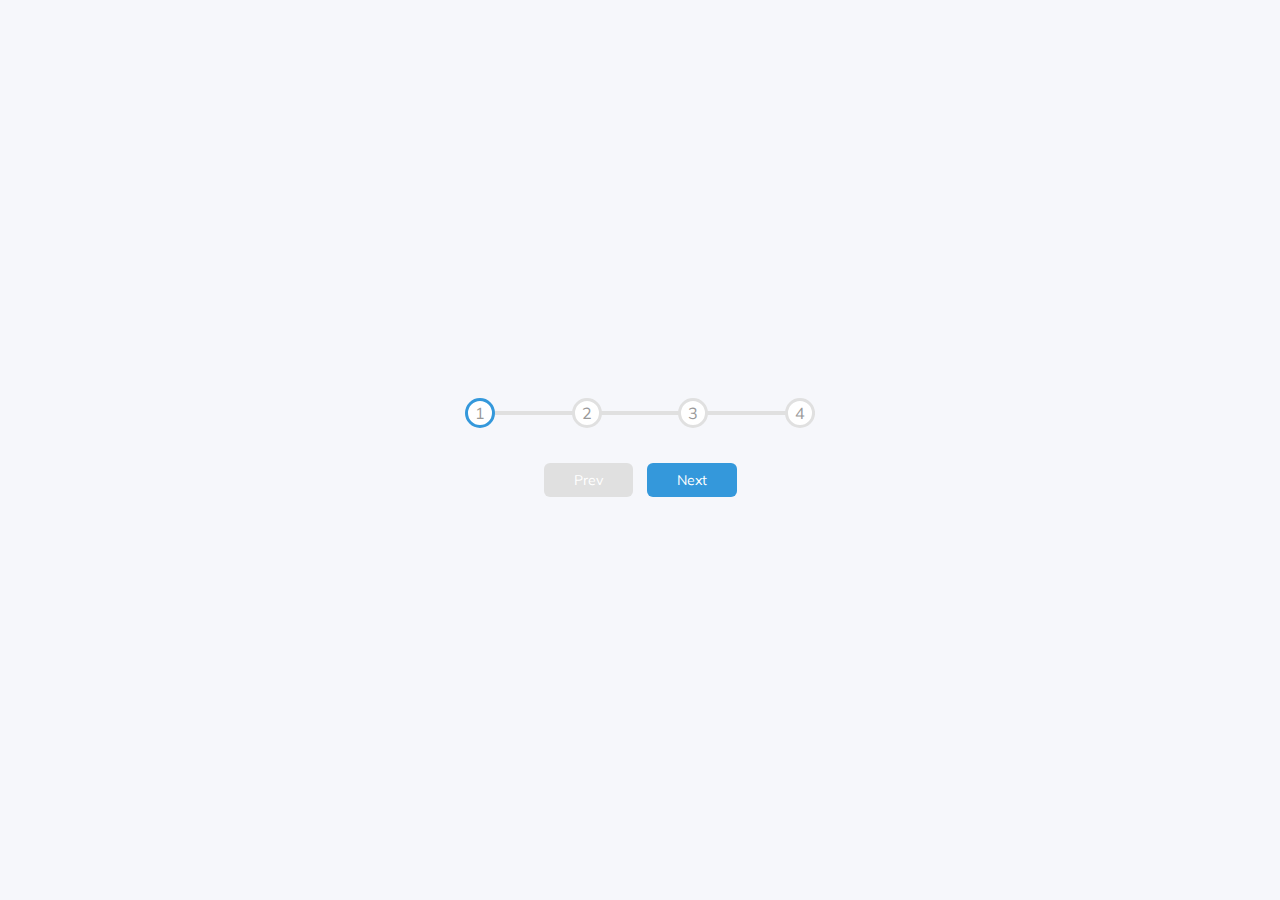
<file: day-02/index.html>
<!DOCTYPE html>
<html lang="en">
<head>
    <meta charset="UTF-8">
    <meta name="viewport" content="width=device-width, initial-scale=1.0">
    <link rel="stylesheet" href="https://cdnjs.cloudflare.com/ajax/libs/font-awesome/5.15.1/css/all.min.css" integrity="sha512-+4zCK9k+qNFUR5X+cKL9EIR+ZOhtIloNl9GIKS57V1MyNsYpYcUrUeQc9vNfzsWfV28IaLL3i96P9sdNyeRssA==" crossorigin="anonymous" />
    <link rel="stylesheet" href="style.css">
    <title>Day 02 - Progress Steps</title>
</head>
<body>
    <div class="container">
        <div class="progress-container">
            <div class="progress" id="progress"></div>
            <div class="circle active">1</div>
            <div class="circle">2</div>
            <div class="circle">3</div>
            <div class="circle">4</div>
        </div>

        <button class="btn" id="prev" disabled>Prev</button>
        <button class="btn" id="next">Next</button>
    </div>

    <script src="script.js"></script>
</body>
</html>
</file>
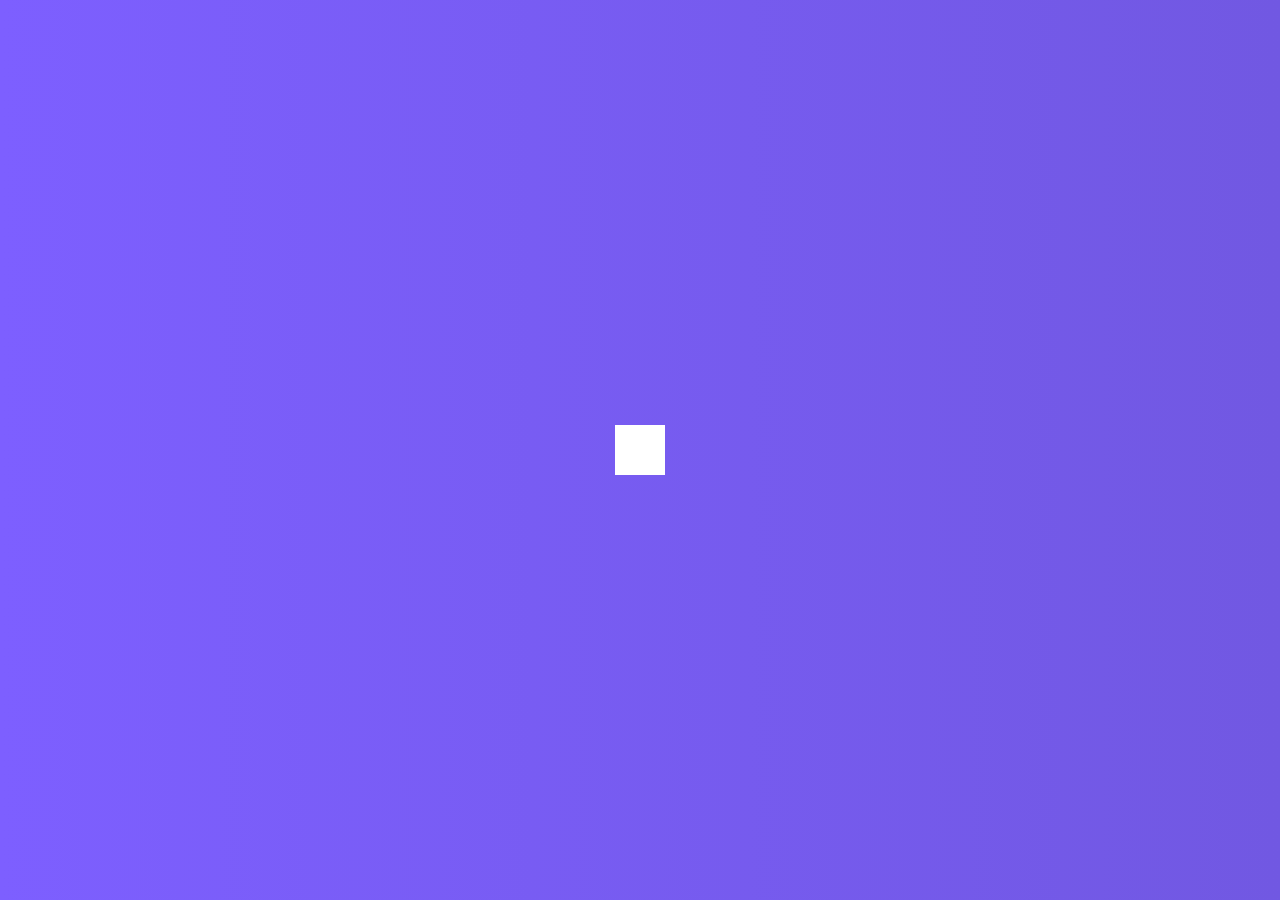
<file: day-04/index.html>
<!DOCTYPE html>
<html lang="en">
  <head>
    <meta charset="UTF-8" />
    <meta name="viewport" content="width=device-width, initial-scale=1.0" />
    <link
      rel="stylesheet"
      href="https://cdnjs.cloudflare.com/ajax/libs/font-awesome/5.15.1/css/all.min.css"
      integrity="sha512-+4zCK9k+qNFUR5X+cKL9EIR+ZOhtIloNl9GIKS57V1MyNsYpYcUrUeQc9vNfzsWfV28IaLL3i96P9sdNyeRssA=="
      crossorigin="anonymous"
    />
    <link rel="stylesheet" href="style.css" />
    <title>Day 04 - Hidden Search</title>
  </head>
  <body>
    <div class="search">
      <input type="text" class="input" placeholder="Search..." />
      <button class="btn">
        <i class="fas fa-search"></i>
      </button>
    </div>

    <script src="script.js"></script>
  </body>
</html>
</file>
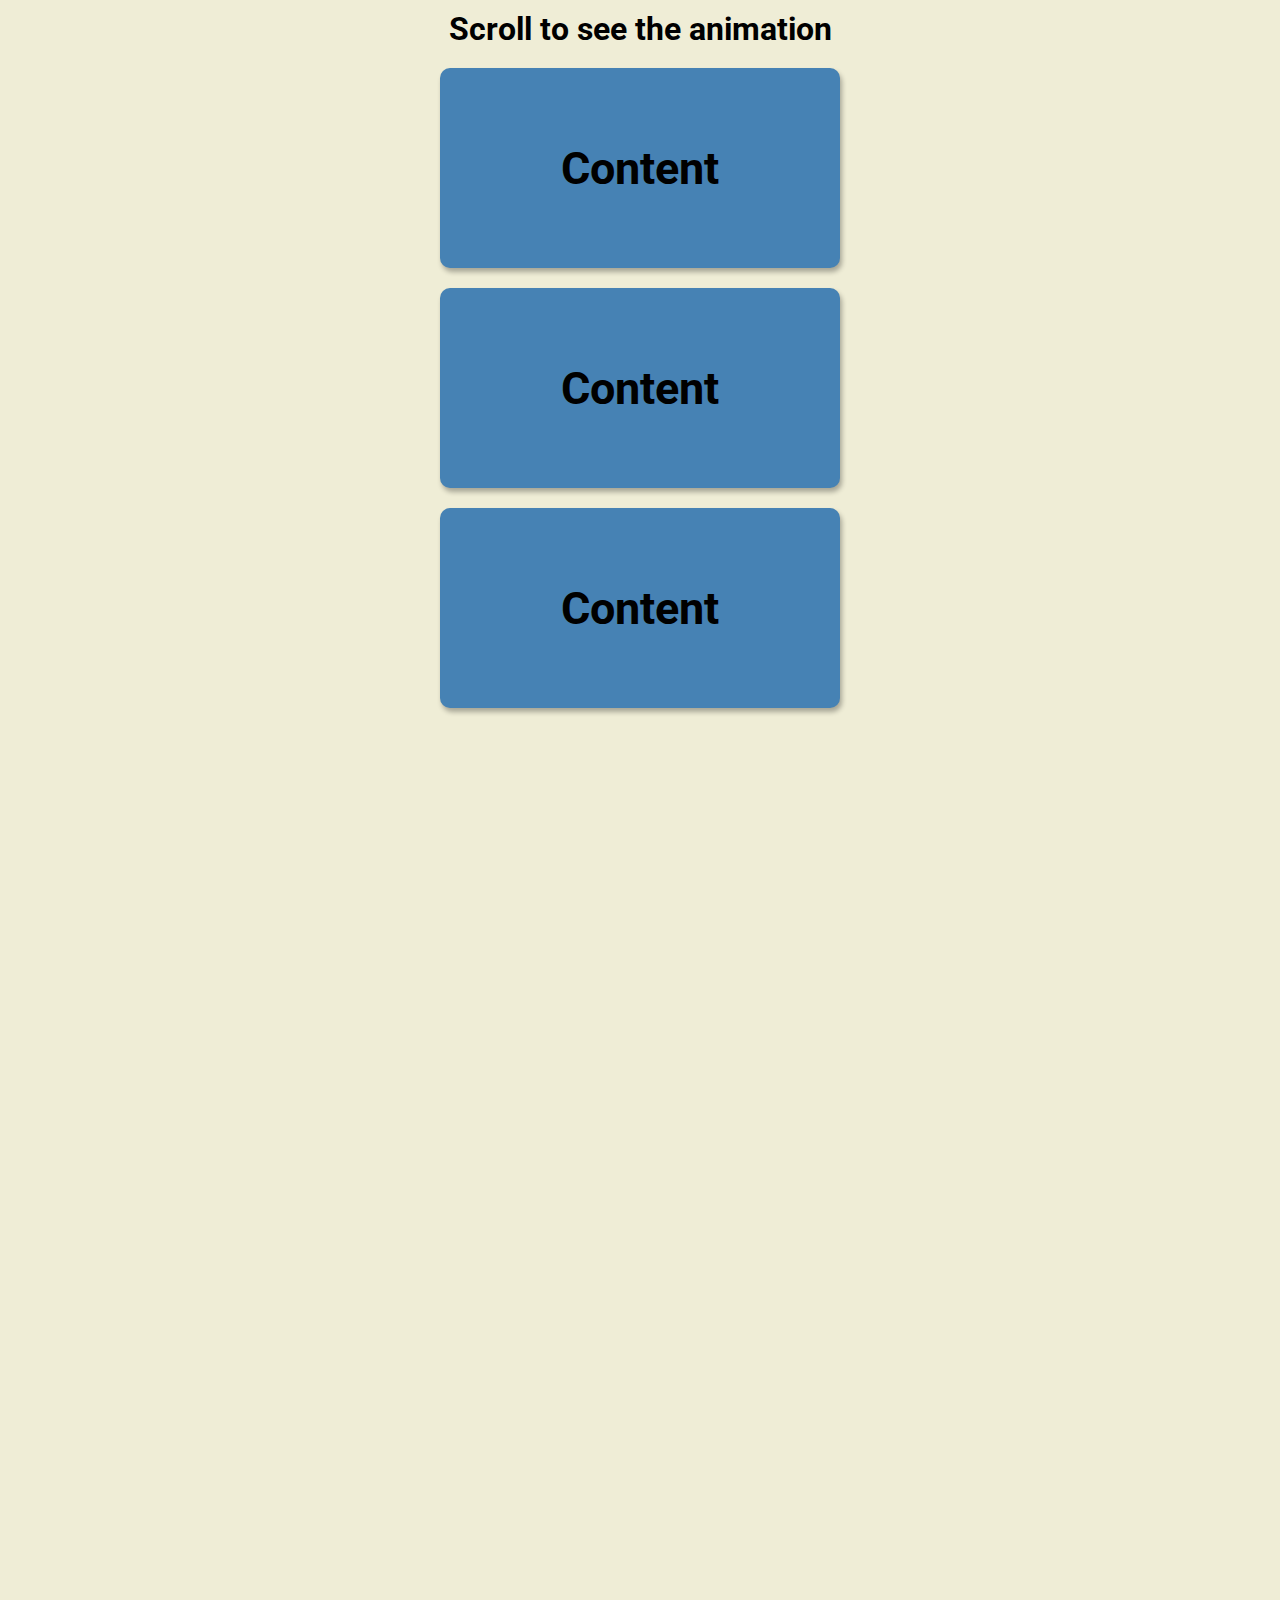
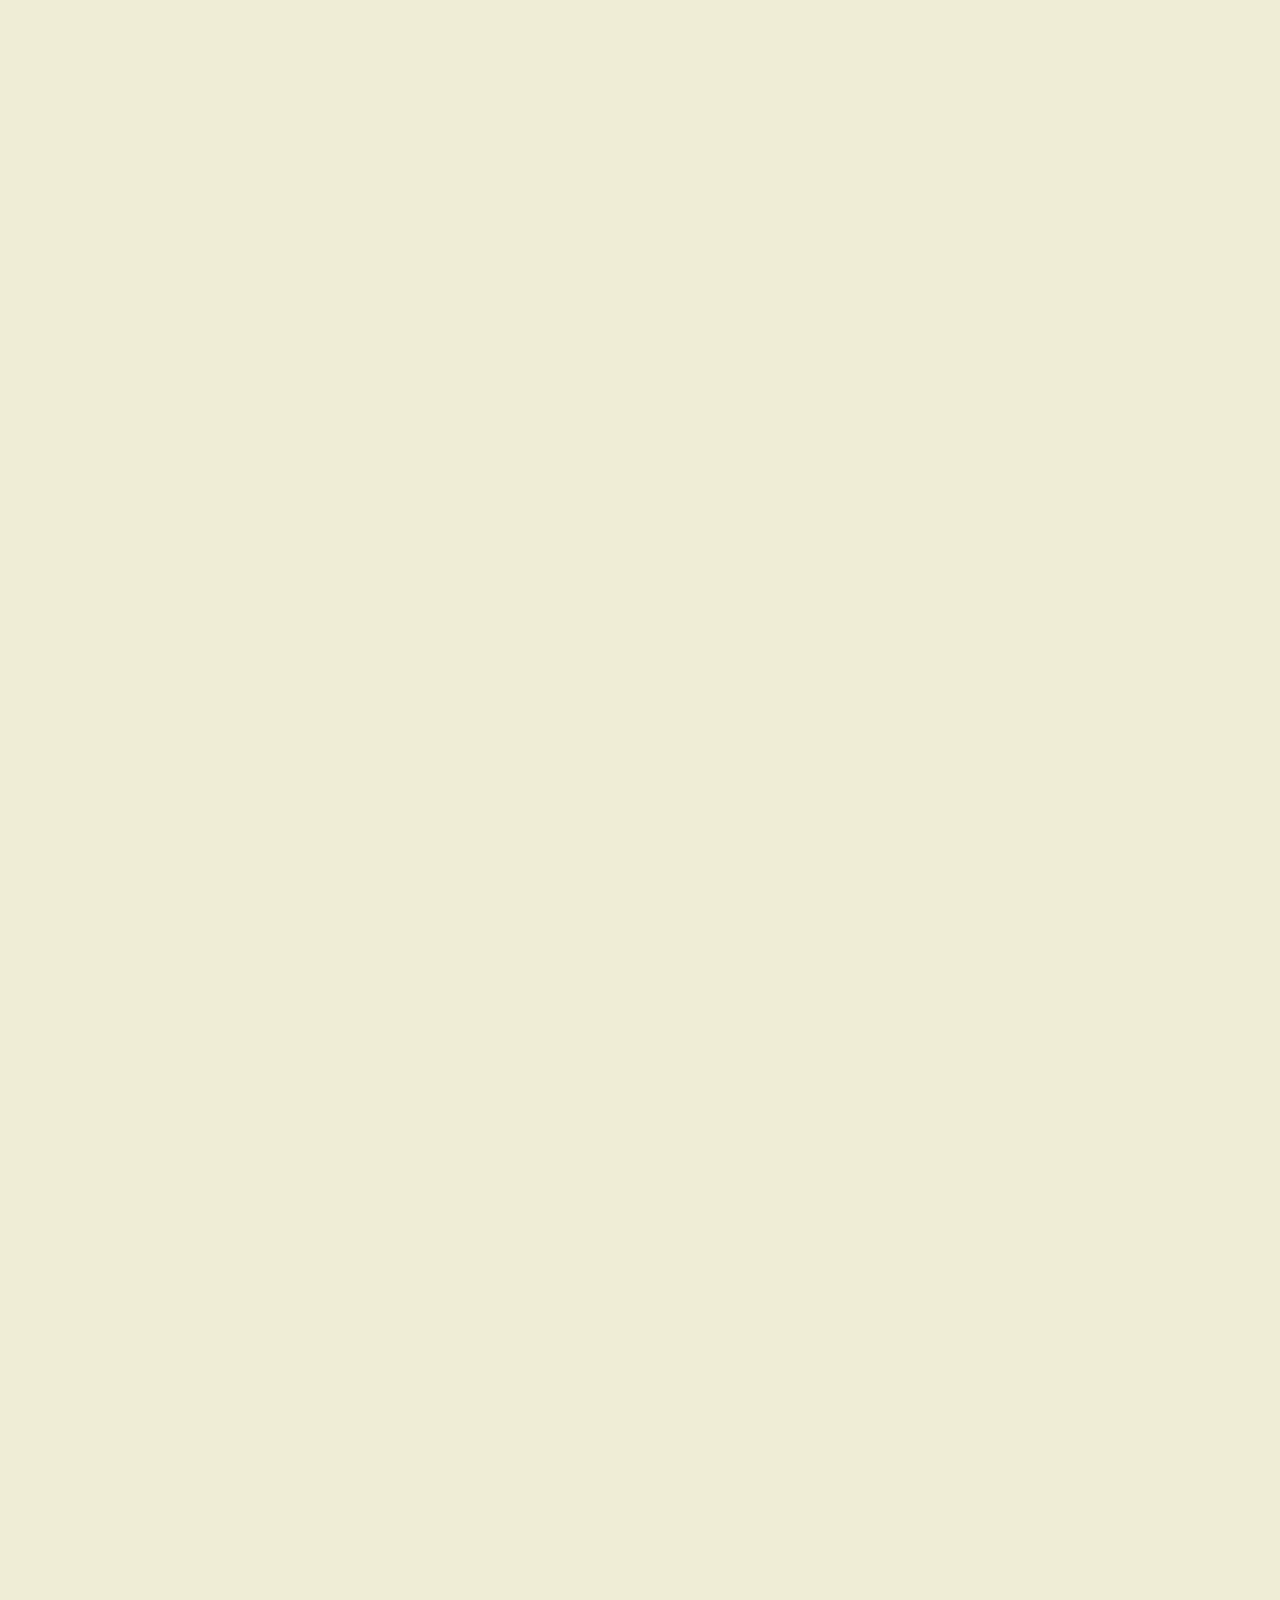
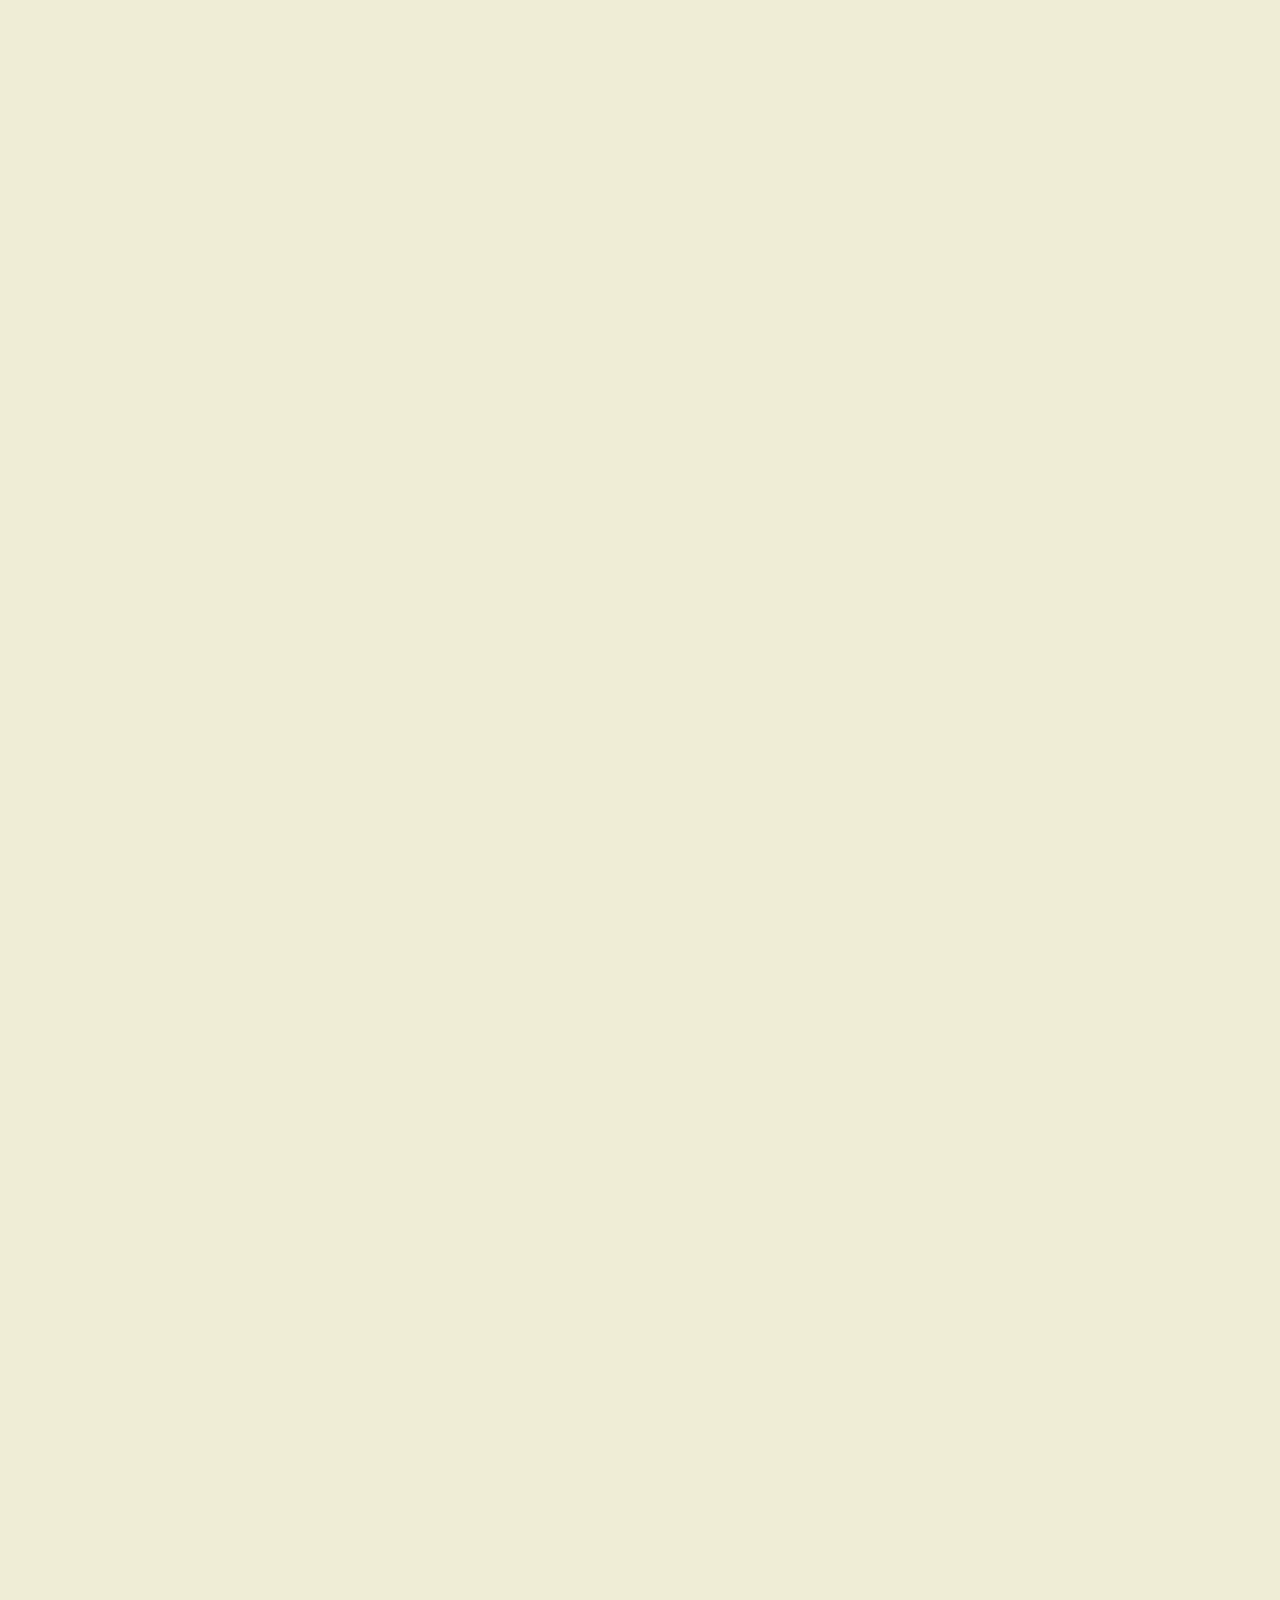
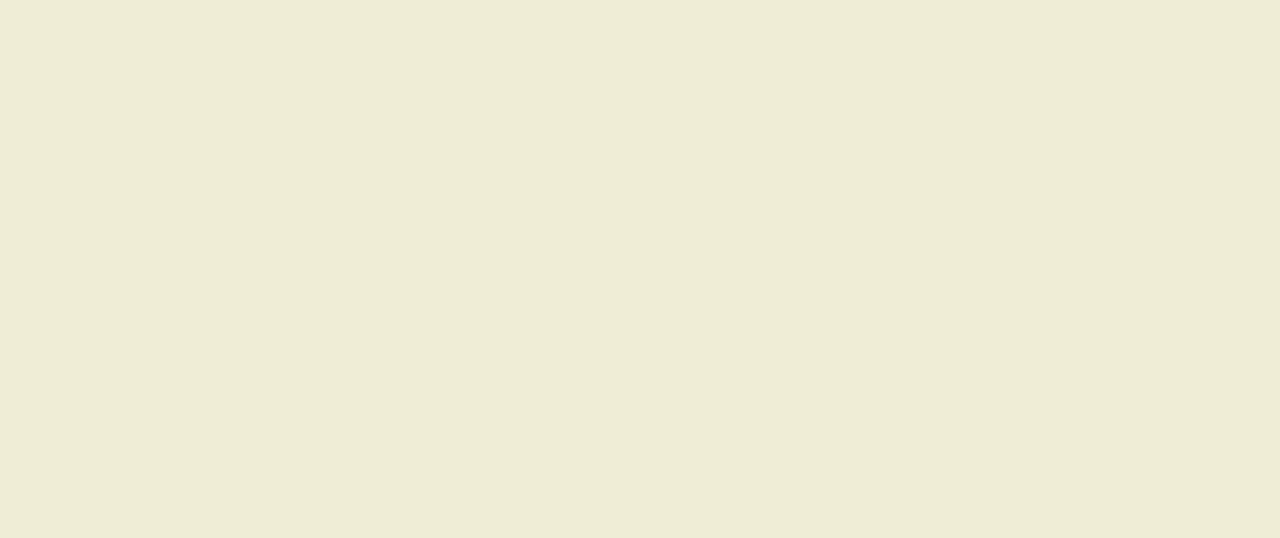
<file: day-06/index.html>
<!DOCTYPE html>
<html lang="en">
  <head>
    <meta charset="UTF-8" />
    <meta name="viewport" content="width=device-width, initial-scale=1.0" />
    <link
      rel="stylesheet"
      href="https://cdnjs.cloudflare.com/ajax/libs/font-awesome/5.15.1/css/all.min.css"
      integrity="sha512-+4zCK9k+qNFUR5X+cKL9EIR+ZOhtIloNl9GIKS57V1MyNsYpYcUrUeQc9vNfzsWfV28IaLL3i96P9sdNyeRssA=="
      crossorigin="anonymous"
    />
    <link rel="stylesheet" href="style.css" />
    <title>Day 06 - Scroll Animation</title>
  </head>
  <body>
    <h1>Scroll to see the animation</h1>
    <div class="box"><h2>Content</h2></div>
    <div class="box"><h2>Content</h2></div>
    <div class="box"><h2>Content</h2></div>
    <div class="box"><h2>Content</h2></div>
    <div class="box"><h2>Content</h2></div>
    <div class="box"><h2>Content</h2></div>
    <div class="box"><h2>Content</h2></div>
    <div class="box"><h2>Content</h2></div>
    <div class="box"><h2>Content</h2></div>
    <div class="box"><h2>Content</h2></div>
    <div class="box"><h2>Content</h2></div>
    <div class="box"><h2>Content</h2></div>
    <div class="box"><h2>Content</h2></div>
    <div class="box"><h2>Content</h2></div>
    <div class="box"><h2>Content</h2></div>
    <div class="box"><h2>Content</h2></div>
    <div class="box"><h2>Content</h2></div>
    <div class="box"><h2>Content</h2></div>
    <div class="box"><h2>Content</h2></div>
    <div class="box"><h2>Content</h2></div>
    <div class="box"><h2>Content</h2></div>
    <div class="box"><h2>Content</h2></div>
    <div class="box"><h2>Content</h2></div>
    <div class="box"><h2>Content</h2></div>
    <script src="script.js"></script>
  </body>
</html>
</file>
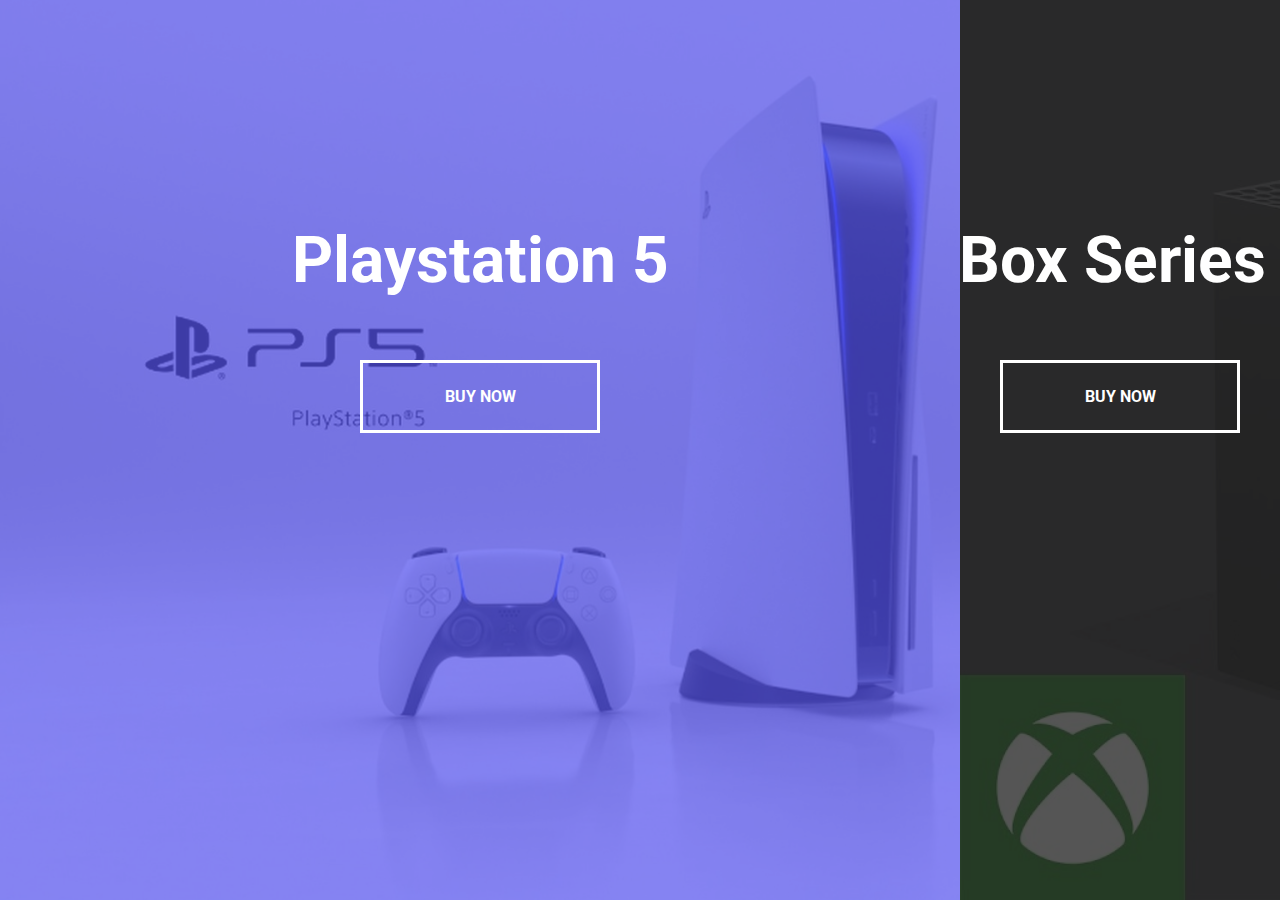
<file: day-07/index.html>
<!DOCTYPE html>
<html lang="en">
<head>
    <meta charset="UTF-8">
    <meta name="viewport" content="width=device-width, initial-scale=1.0">
    <link rel="stylesheet" href="https://cdnjs.cloudflare.com/ajax/libs/font-awesome/5.15.1/css/all.min.css" integrity="sha512-+4zCK9k+qNFUR5X+cKL9EIR+ZOhtIloNl9GIKS57V1MyNsYpYcUrUeQc9vNfzsWfV28IaLL3i96P9sdNyeRssA==" crossorigin="anonymous" />
    <link rel="stylesheet" href="style.css">
    <title>Day 07 - Split Landing Page</title>
</head>
<body>
    <div class="container">
        <div class="split left">
            <h1>Playstation 5</h1>
            <a href="#" class="btn">Buy Now</a>
        </div>
        <div class="split right">
            <h1>XBox Series X</h1>
            <a href="#" class="btn">Buy Now</a>
        </div>
    </div>

    <script src="script.js"></script>
</body>
</html>
</file>
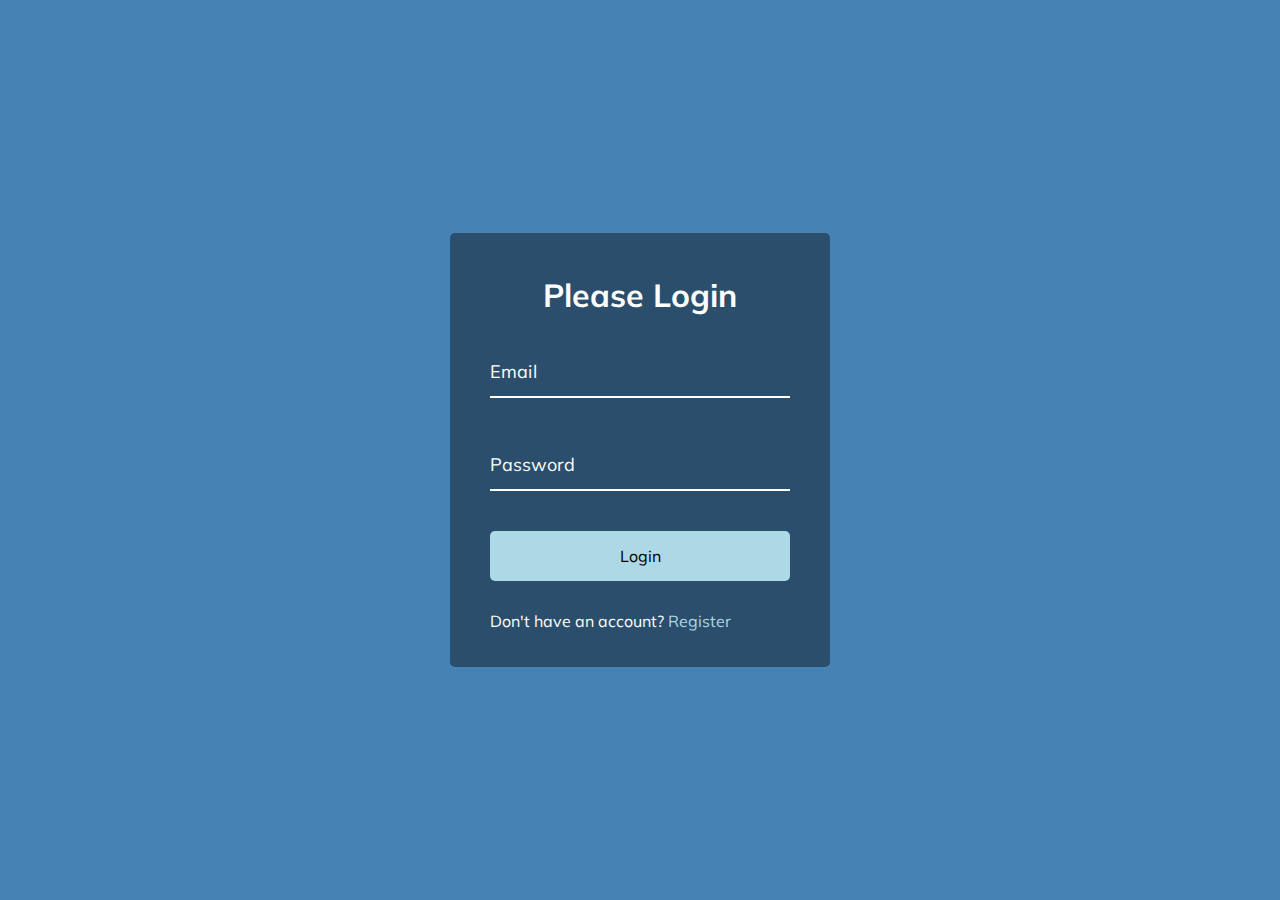
<file: day-08/index.html>
<!DOCTYPE html>
<html lang="en">
<head>
    <meta charset="UTF-8">
    <meta name="viewport" content="width=device-width, initial-scale=1.0">
    <link rel="stylesheet" href="https://cdnjs.cloudflare.com/ajax/libs/font-awesome/5.15.1/css/all.min.css" integrity="sha512-+4zCK9k+qNFUR5X+cKL9EIR+ZOhtIloNl9GIKS57V1MyNsYpYcUrUeQc9vNfzsWfV28IaLL3i96P9sdNyeRssA==" crossorigin="anonymous" />
    <link rel="stylesheet" href="style.css">
    <title>Day 08 - Form Input Wave</title>
</head>
<body>
    <div class="container">
        <h1>Please Login</h1>
        <form action="">
            <div class="form-control">
                <input type="text" required>
                <label for="">Email</label>
            </div>

            <div class="form-control">
                <input type="password" required>
                <label for="">Password</label>
            </div>

            <button class="btn">Login</button>

            <p class="text">Don't have an account? <a href="">Register</a></p>
        </form>
    </div>

    <script src="script.js"></script>
</body>
</html>
</file>
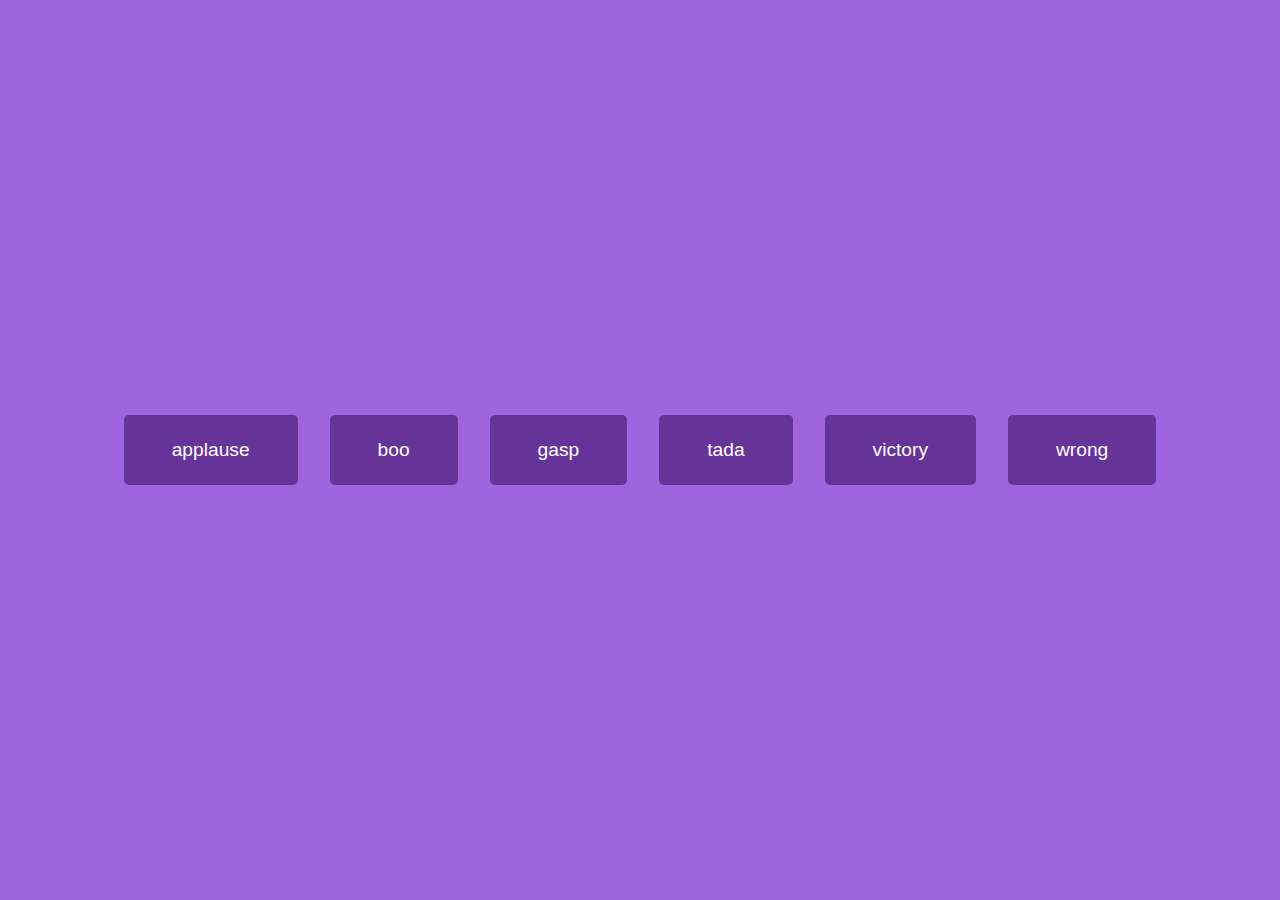
<file: day-09/index.html>
<!DOCTYPE html>
<html lang="en">
<head>
    <meta charset="UTF-8">
    <meta name="viewport" content="width=device-width, initial-scale=1.0">
    <link rel="stylesheet" href="https://cdnjs.cloudflare.com/ajax/libs/font-awesome/5.15.1/css/all.min.css" integrity="sha512-+4zCK9k+qNFUR5X+cKL9EIR+ZOhtIloNl9GIKS57V1MyNsYpYcUrUeQc9vNfzsWfV28IaLL3i96P9sdNyeRssA==" crossorigin="anonymous" />
    <link rel="stylesheet" href="style.css">
    <title>Day 09 - Sound Board</title>
</head>
<body>
    <audio id="applause" src="sounds/applause.mp3"></audio>
    <audio id="boo" src="sounds/boo.mp3"></audio>
    <audio id="gasp" src="sounds/applause.mp3"></audio>
    <audio id="tada" src="sounds/tada.mp3"></audio>
    <audio id="victory" src="sounds/victory.mp3"></audio>
    <audio id="wrong" src="sounds/wrong.mp3"></audio>

    <div id="buttons"></div>

    <script src="script.js"></script>
</body>
</html>
</file>
<file: day-02/style.css>
@import url('https://fonts.googleapis.com/css2?family=Muli&display=swap');

:root {
  --line-border-fill:#3498db;
  --line-border-empty: #e0e0e0;
}

* {
  box-sizing: border-box;
}

body {
  background-color: #f6f7fb;
  font-family: 'Muli', sans-serif;
  display: flex;
  align-items: center;
  justify-content: center;
  height: 100vh;
  overflow: hidden;
  margin: 0;
}

.container {
  text-align: center;
}

.progress-container {
  display: flex;
  justify-content: space-between;
  position: relative;
  margin-bottom: 30px;
  max-width: 100%;
  width: 350px;
}

.progress-container::before {
  content: '';
  background-color: var(--line-border-empty);
  position: absolute;
  top: 50%;
  left: 0;
  transform: translateY(-50%);
  height: 4px;
  width: 100%;
  z-index: -1;
}

.progress {
  background-color: var(--line-border-fill);
  position: absolute;
  top: 50%;
  left: 0;
  transform: translateY(-50%);
  height: 4px;
  width: 0%;
  z-index: -1;
  transition: .4s ease;
}

.circle {
  background-color: #fff;
  color: #999;
  border-radius: 50%;
  height: 30px;
  width: 30px;
  display: flex;
  align-items: center;
  justify-content: center;
  border: 3px solid var(--line-border-empty);
  transition: .4 ease;
}

.circle.active {
  border-color: var(--line-border-fill);
}

.btn {
  background-color: var(--line-border-fill);
  color: #fff;
  border: 0;
  border-radius: 6px;
  cursor: pointer;
  font-family: inherit;
  padding: 8px 30px;
  margin: 5px;
  font-size: 14px;
}

.btn:active {
  transform: scale(0.98);
}

.btn:focus {
  outline: 0;
}

.btn:disabled {
  background-color: var(--line-border-empty);
}
</file>
<file: day-04/style.css>
@import url('https://fonts.googleapis.com/css2?family=Roboto:wght@400;700&display=swap');

* {
  box-sizing: border-box;
}

body {
  background-image: linear-gradient(90deg, #7d5fff, #7158e2);
  font-family: 'Roboto', sans-serif;
  display: flex;
  align-items: center;
  justify-content: center;
  height: 100vh;
  overflow: hidden;
  margin: 0;
}

.search {
  position: relative;
  height: 50px;
}

.search .input {
  background-color: #fff;
  border: 0;
  font-size: 18px;
  padding: 15px;
  height: 50px;
  width: 50px;
  transition: width 0.3s ease;
}

.btn {
  background-color: #fff;
  border: 0;
  cursor: pointer;
  font-size: 24px;
  position: absolute;
  top: 0;
  left: 0;
  height: 50px;
  width: 50px;
  transition: transform 0.3s ease;
}

.btn:focus,
.input:focus {
  outline: none;
}

.search.active .input {
  width: 200px;
}

.search.search.active .btn {
  transform: translateX(198px);
}
</file>
<file: day-06/style.css>
@import url('https://fonts.googleapis.com/css2?family=Roboto:wght@400;700&display=swap');

* {
  box-sizing: border-box;
}

body {
  background-color: #efedd6;
  font-family: 'Roboto', sans-serif;
  display: flex;
  flex-direction: column;
  align-items: center;
  justify-content: center;
  margin: 0;
  overflow-x: hidden;
}

h1 {
  margin: 10px;
}

.box {
  background-color: steelblue;
  color: fff;
  display: flex;
  align-items: center;
  justify-content: center;
  width: 400px;
  height: 200px;
  margin: 10px;
  border-radius: 10px;
  box-shadow: 2px 4px 5px rgba(0, 0, 0, 0.3);
  transform: translateX(400%);
  transition: transform 0.4s ease;
}

.box:nth-of-type(even) {
  transform: translateX(-400%);
}

.box.show {
  transform: translateX(0);
}

.box h2 {
  font-size: 45px;
}
</file>
<file: day-07/style.css>
@import url('https://fonts.googleapis.com/css2?family=Roboto:wght@400;700&display=swap');

:root {
  --left-bg-color: rgba(87, 84, 236, 0.7);
  --right-bg-color: rgba(43, 43, 43, 0.8);
  --left-btn-hover-color: rgba(87, 84, 236, 1);
  --right-btn-hover-color: rgba(28, 122, 28, 1);

  --hover-width: 75%;
  --other-width: 25%;

  --speed: 1000ms;
}

* {
  box-sizing: border-box;
}

body {
  font-family: 'Roboto', sans-serif;
  height: 100vh;
  overflow: hidden;
  margin: 0;
}
h1 {
  font-size: 4rem;
  color: #fff;
  position: absolute;
  left: 50%;
  top: 20%;
  transform: translateX(-50%);
  white-space: nowrap;
}

.btn {
  position: absolute;
  display: flex;
  align-items: center;
  justify-content: center;
  left: 50%;
  top: 40%;
  transform: translateX(-50%);
  text-decoration: none;
  color: #fff;
  border: #fff solid 0.2rem;
  font-size: 1rem;
  font-weight: bold;
  text-transform: uppercase;
  width: 15rem;
  padding: 1.5rem;
}

.split.left .btn:hover {
  background-color: var(--left-btn-hover-color);
  border-color: var(--left-btn-hover-color);
}

.split.right .btn:hover {
  background-color: var(--right-btn-hover-color);
  border-color: var(--right-btn-hover-color);
}

.container {
  position: relative;
  width: 100%;
  height: 100%;
  background-color: #333;
}

.split {
  position: absolute;
  width: 50%;
  height: 100%;
  overflow: hidden;
  transition: width var(--speed) ease-in-out;
}

.split.left {
  left: 0;
  background: url('ps.jpg');
  background-repeat: no-repeat;
  background-size: cover;
}

.split.left::before {
  content: '';
  position: absolute;
  width: 100%;
  height: 100%;
  background-color: var(--left-bg-color);
}

.split.right {
  right: 0;
  background: url('xbox.jpg');
  background-repeat: no-repeat;
  background-size: cover;
}

.split.right::before {
  content: '';
  position: absolute;
  width: 100%;
  height: 100%;
  background-color: var(--right-bg-color);
}

.hover-left .left {
  width: var(--hover-width);
}

.hover-left .right {
  width: var(--other-width);
}

.hover-right .right {
  width: var(--hover-width);
}

.hover-right .left {
  width: var(--other-width);
}

@media (max-width: 800px){
  h1 {
    font-size: 2rem;
    top: 30%;
  }

  .btn {
    padding: 1.2rem;
    width: 12rem;
  }
}
</file>
<file: day-08/style.css>
@import url('https://fonts.googleapis.com/css2?family=Muli&display=swap');

* {
  box-sizing: border-box;
}

body {
  background-color: steelblue;
  color: #fff;
  font-family: 'Muli', sans-serif;
  display: flex;
  flex-direction: column;
  align-items: center;
  justify-content: center;
  height: 100vh;
  overflow: hidden;
  margin: 0;
}

.container {
  background-color: rgba(0, 0, 0, 0.4);
  padding: 20px 40px;
  border-radius: 5px;
}

.container h1 {
  text-align: center;
  margin-bottom: 30px;
}

.container a {
  text-decoration: none;
  color: lightblue;
}

.btn {
  cursor: pointer;
  display: inline-block;
  width: 100%;
  background-color: lightblue;
  padding: 15px;
  font-family: inherit;
  font-size: 16px;
  border: 0;
  border-radius: 5px;
}

.btn:focus {
  outline: 0;
}

.btn:active {
  transform: scale(.98);
}

.text {
  margin-top: 30px;
}

.form-control {
  position: relative;
  margin:  20px 0 40px;
  width: 300px;
}

.form-control input {
  background-color: transparent;
  border: 0;
  border-bottom: 2px #fff solid;
  display: block;
  width: 100%;
  padding: 15px 0;
  font-size: 18px;
  color: #fff;
}

.form-control input:focus,
.form-control input:valid {
  outline: 0;
  border-bottom-color: lightblue;
}

.form-control label {
  position: absolute;
  top: 15px;
  left: 0;
}

.form-control label span {
  display: inline-block;
  font-size: 18px;
  min-width: 5px;
  transition: 0.3s cubic-bezier(0.68, -0.55, 0.265, 1.55);
}

.form-control input:focus + label span,
.form-control input:valid + label span {
  color: lightblue;
  transform: translateY(-30px);
}
</file>
<file: day-09/style.css>
@import url('https://fonts.googleapis.com/css2?family=Poppins:wght@200;400&display=swap');

* {
  box-sizing: border-box;
}

body {
  background-color: rgb(161,100,223);
  font-family: 'Roboto', sans-serif;
  display: flex;
  flex-wrap: wrap;
  align-items: center;
  justify-content: center;
  text-align: center;
  height: 100vh;
  overflow: hidden;
  margin: 0;
}

.btn {
  background-color: rebeccapurple;
  border-radius: 5px;
  border: none;
  color: #fff;
  margin: 1rem;
  padding: 1.5rem 3rem;
  font-size: 1.2rem;
  font-family: inherit;
  cursor: pointer;
}

.btn:hover {
  opacity: 0.9;
}

.btn:focus {
  outline: none;
}
</file>
